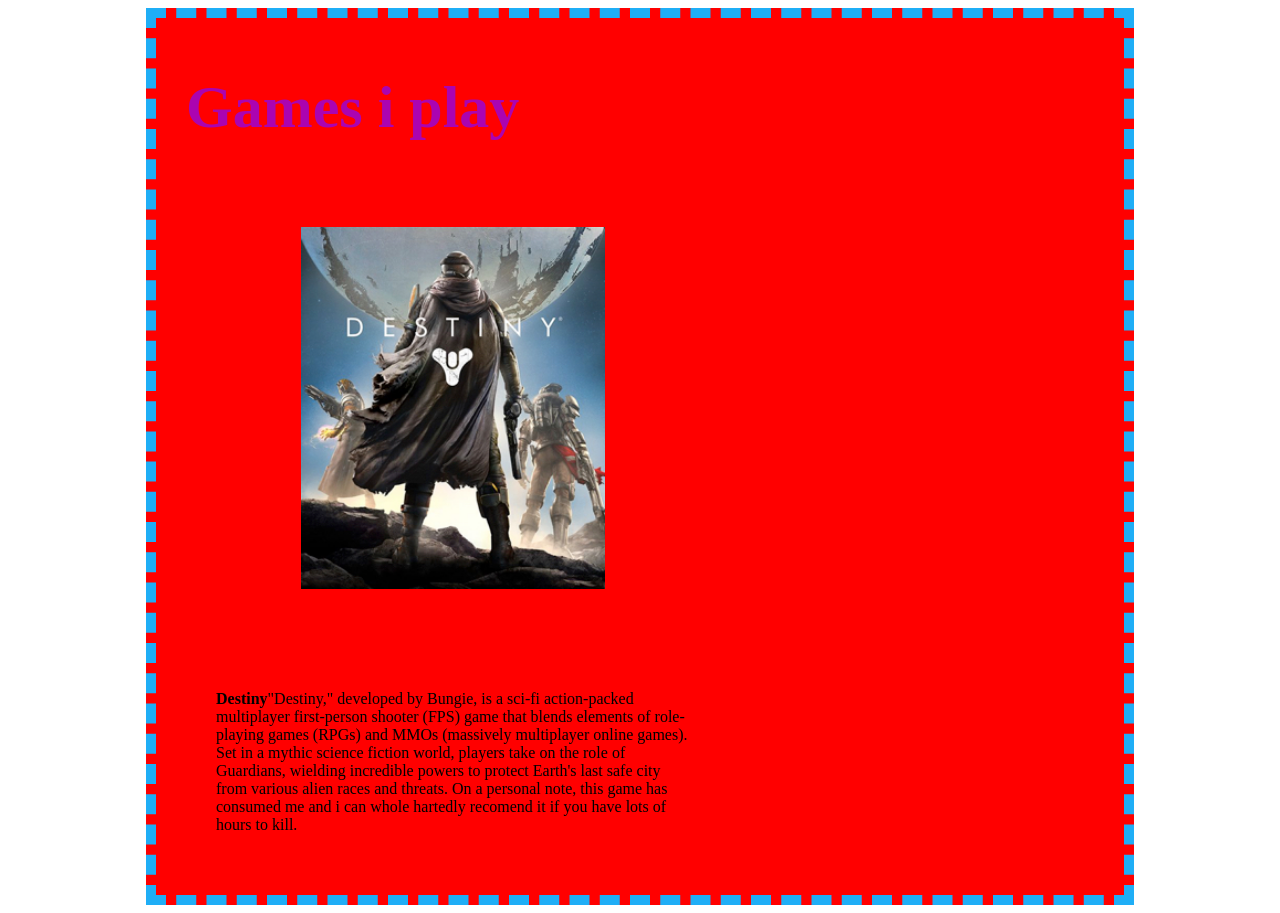
<file: assignment-10/index.html>
<html>

<head>
    <title>games as well</title>
    <link rel="stylesheet" type="text/css" href="./css/style.css" />
</head>
<body>
<div class="main-container">
    <h1 id="mainheader">Games i play</h1>    
    <div class="secondary-container align">
         <img id="destiny" src="images/destiny.jpg" height="362px" alt="destiny" title="destiny" />
    </div>
    <div class="secondary-container">
        <strong>Destiny</strong>"Destiny," developed by Bungie, is a sci-fi action-packed multiplayer first-person shooter (FPS) game that blends elements of role-playing games (RPGs) and MMOs (massively multiplayer online games). Set in a mythic science fiction world, players take on the role of Guardians, wielding incredible powers to protect Earth's last safe city from various alien races and threats. On a personal note, this game has consumed me and i can whole hartedly recomend it if you have lots of hours to kill.
    </div>  

</div>
</body>
</html>
</file>
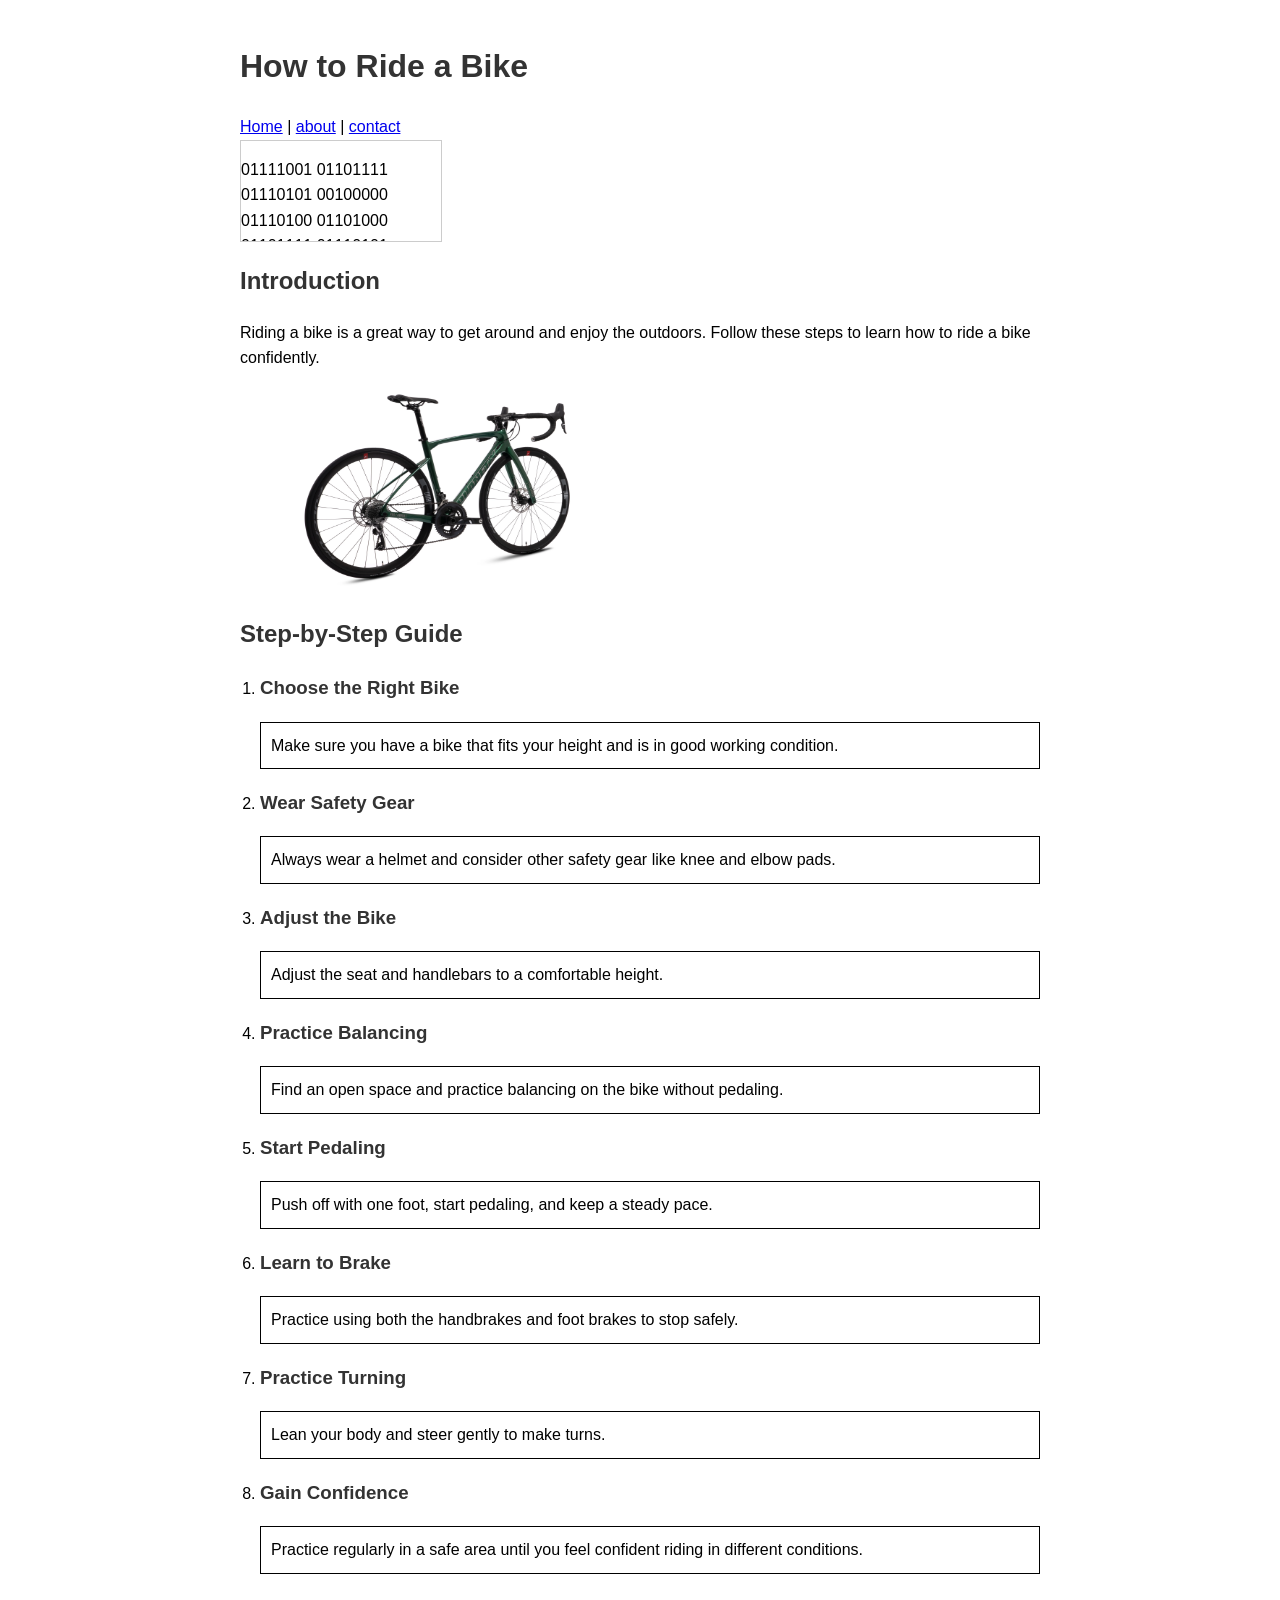
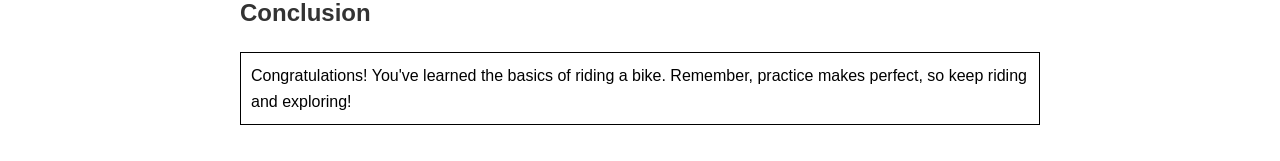
<file: assignment-12/index.html>
<!DOCTYPE html>
<html lang="en">
<head>
  <meta charset="UTF-8">
  <title>How to Ride a Bike</title>
  <style>
    .container {
      width: 200px;
      height: 100px;
      border: 1px solid #ccc;
      overflow: auto;
    }
    .bordered-paragraph {
      border: 1px solid black;
      padding: 10px;
    }
    body {
      font-family: Arial, sans-serif;
      line-height: 1.6;
      max-width: 800px;
      margin: 0 auto;
      padding: 20px;
    }
    h1, h2, h3 {
      color: #333;
    }
    ol {
      padding-left: 20px;
    }
  </style>
</head>
<body>
  <h1>How to Ride a Bike</h1>
  <nav><a href="index.html">Home</a> &vert; <a href="./pages/about.html">about</a> &vert; <a href="./pages/contact.html">contact</a>
  </nav>
  <div class="container">
    <p> 01111001 01101111 01110101 00100000 01110100 01101000 01101111 01110101 01100111 01101000 01110100 00100000 01111001 01101111 01110101 00100000 01110111 01100101 01110010 01100101 00100000 01110011 01100001 01100110 01100101 00100000 01100110 01110010 01101111 01101101 00100000 01110100 01101000 01100101 00100000 01100010 01101001 01101110 01100001 01110010 01111001 00101100 00100000 01111001 01101111 01110101 00100000 01110111 01100101 01110010 01100101 00100000 01110111 01110010 01101111 01101110 01100111 00101110</p>
  </div>
  <h2>Introduction</h2>
  <p>Riding a bike is a great way to get around and enjoy the outdoors. Follow these steps to learn how to ride a bike confidently.</p>
  <img src="./images/bike.jpg" width="400" height="200">
  <h2>Step-by-Step Guide</h2>
  
  <ol>
    <li>
      <h3>Choose the Right Bike</h3>
      <p class="bordered-paragraph">Make sure you have a bike that fits your height and is in good working condition.</p>
    </li>
    
    <li>
      <h3>Wear Safety Gear</h3>
      <p class="bordered-paragraph">Always wear a helmet and consider other safety gear like knee and elbow pads.</p>
    </li>
    
    <li>
      <h3>Adjust the Bike</h3>
      <p class="bordered-paragraph">Adjust the seat and handlebars to a comfortable height.</p>
    </li>
    
    <li>
      <h3>Practice Balancing</h3>
      <p class="bordered-paragraph">Find an open space and practice balancing on the bike without pedaling.</p>
    </li>
    
    <li>
      <h3>Start Pedaling</h3>
      <p class="bordered-paragraph">Push off with one foot, start pedaling, and keep a steady pace.</p>
    </li>
    
    <li>
      <h3>Learn to Brake</h3>
      <p class="bordered-paragraph">Practice using both the handbrakes and foot brakes to stop safely.</p>
    </li>
    
    <li>
      <h3>Practice Turning</h3>
      <p class="bordered-paragraph">Lean your body and steer gently to make turns.</p>
    </li>
    
    <li>
      <h3>Gain Confidence</h3>
      <p class="bordered-paragraph">Practice regularly in a safe area until you feel confident riding in different conditions.</p>
    </li>
  </ol>

  <h2>Conclusion</h2>
  <p class="bordered-paragraph">Congratulations! You've learned the basics of riding a bike. Remember, practice makes perfect, so keep riding and exploring!</p>

</body>
</html>
</file>
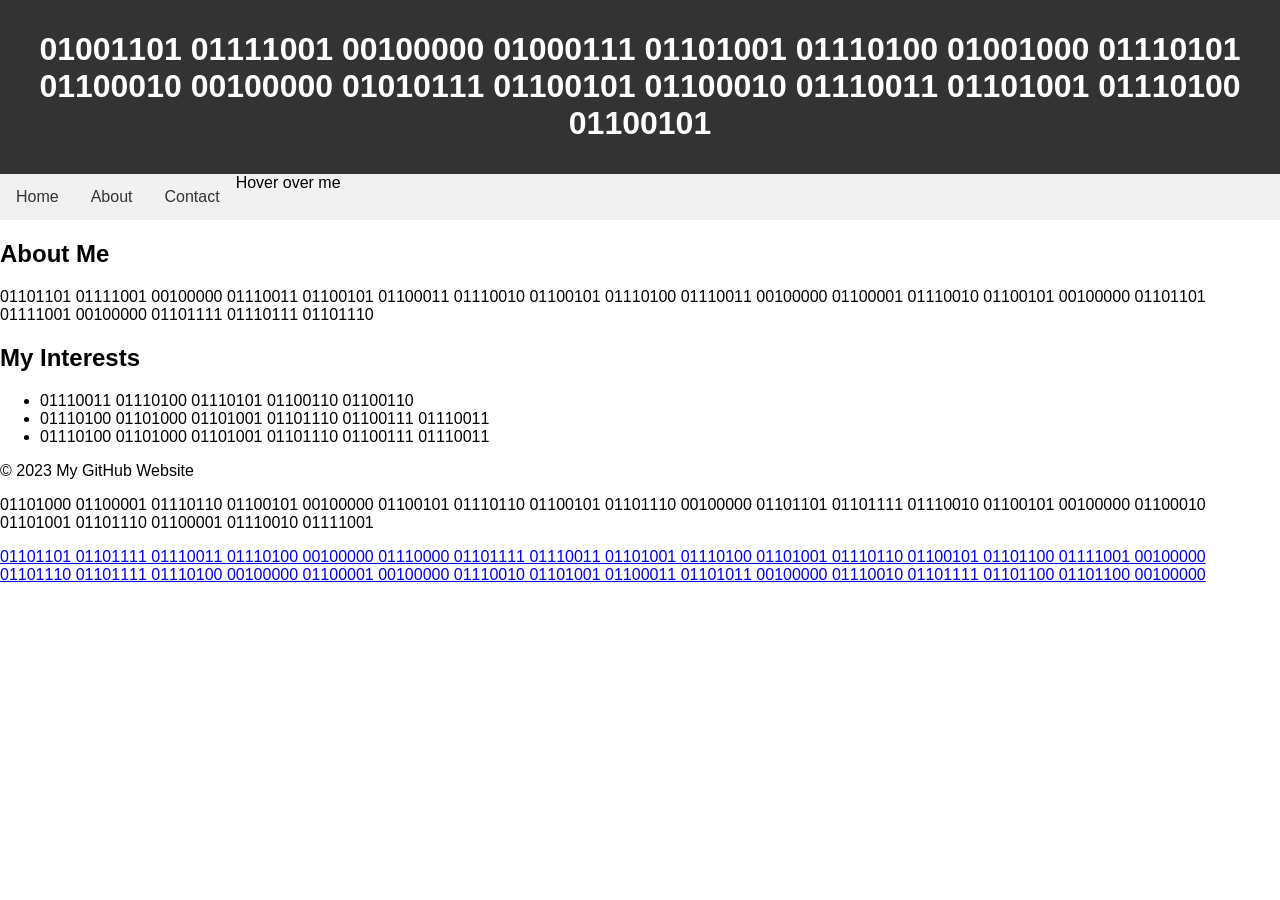
<file: assignment-13/index.html>
<!DOCTYPE html>
<html lang="en">
<head>
  <meta charset="UTF-8">
  <meta name="viewport" content="width=device-width, initial-scale=1.0">
  <style>
    body {
      font-family: Arial, sans-serif;
      margin: 0;
      padding: 0;
    }
    header {
      background-color: #333;
      color: #fff;
      padding: 10px;
      text-align: center;
    }
    nav ul {
      list-style-type: none;
      margin: 0;
      padding: 0;
      background-color: #f1f1f1;
      overflow: hidden;
    }
    nav ul li {
      float: left;
    }
    nav ul li a {
      display: block;
      color: #333;
      text-align: center;
      padding: 14px 16px;
      text-decoration: none;
    }
    nav ul li a:hover {
      background-color: #ddd;
    }
   
    @media screen and (max-width: 600px) {
      nav ul li {
        float: none;
        display: block;
        text-align: left;
      }
    }

    .dropdown {
      position: relative;
      display: inline-block;
    }
    .dropdown-content {
      display: none;
      position: absolute;
      background-color: #f9f9f9;
      min-width: 160px;
      z-index: 1;
    }
    .dropdown:hover .dropdown-content {
      display: block;
    }
    .dropdown-content a {
      color: #333;
      padding: 12px 16px;
      text-decoration: none;
      display: block;
      text-align: left;
    }
    .dropdown-content a:hover {
      background-color: #f1f1f1;
    }
  </style>
</head>
<body>

  <header>
    <h1>01001101 01111001 00100000 01000111 01101001 01110100 01001000 01110101 01100010 00100000 01010111 01100101 01100010 01110011 01101001 01110100 01100101</h1>
  </header>

  <nav>
    <ul>
      <li><a href="./pages/home.html">Home</a></li>
      <li><a href="./pages/about.html">About</a></li>
      <li><a href="./pages/contact.html">Contact</a></li>
      <li class="dropdown">
        <div class="dropdown">
            <span>Hover over me</span>
            <div class="dropdown-content">
              <a href="./pages/home.html">Home</a>
            </div>
          </div>
      </li>
    </ul>
  </nav>

  <main>
    <section>
        <h2>About Me</h2>
        <p>01101101 01111001 00100000 01110011 01100101 01100011 01110010 01100101 01110100 01110011 00100000 01100001 01110010 01100101 00100000 01101101 01111001 00100000 01101111 01110111 01101110</p>
    </section>

    <section>
        <h2>My Interests</h2>
        <ul>
            <li>01110011 01110100 01110101 01100110 01100110</li>
            <li>01110100 01101000 01101001 01101110 01100111 01110011</li>
            <li>01110100 01101000 01101001 01101110 01100111 01110011</li>
        </ul>
    </section>
</main>

<footer>
    <p>&copy; 2023 My GitHub Website</p>
</footer>

<!-- sorry (not sorry) to make you translate all that binary. -->
<p><!-- 01101000 01100001 01110110 01100101 00100000 01100101 01110110 01100101 01101110 00100000 01101101 01101111 01110010 01100101 00100000 01100010 01101001 01101110 01100001 01110010 01111001. --></p>

<p data-note="This is a note">01101000 01100001 01110110 01100101 00100000 01100101 01110110 01100101 01101110 00100000 01101101 01101111 01110010 01100101 00100000 01100010 01101001 01101110 01100001 01110010 01111001</p>

<a href="https://tinyurl.com/3wcyvb7x" title="https://jetpunk.com">01101101 01101111 01110011 01110100 00100000 01110000 01101111 01110011 01101001 01110100 01101001 01110110 01100101 01101100 01111001 00100000 01101110 01101111 01110100 00100000 01100001 00100000 01110010 01101001 01100011 01101011 00100000 01110010 01101111 01101100 01101100 00100000</a>
</body>
</html>
</file>
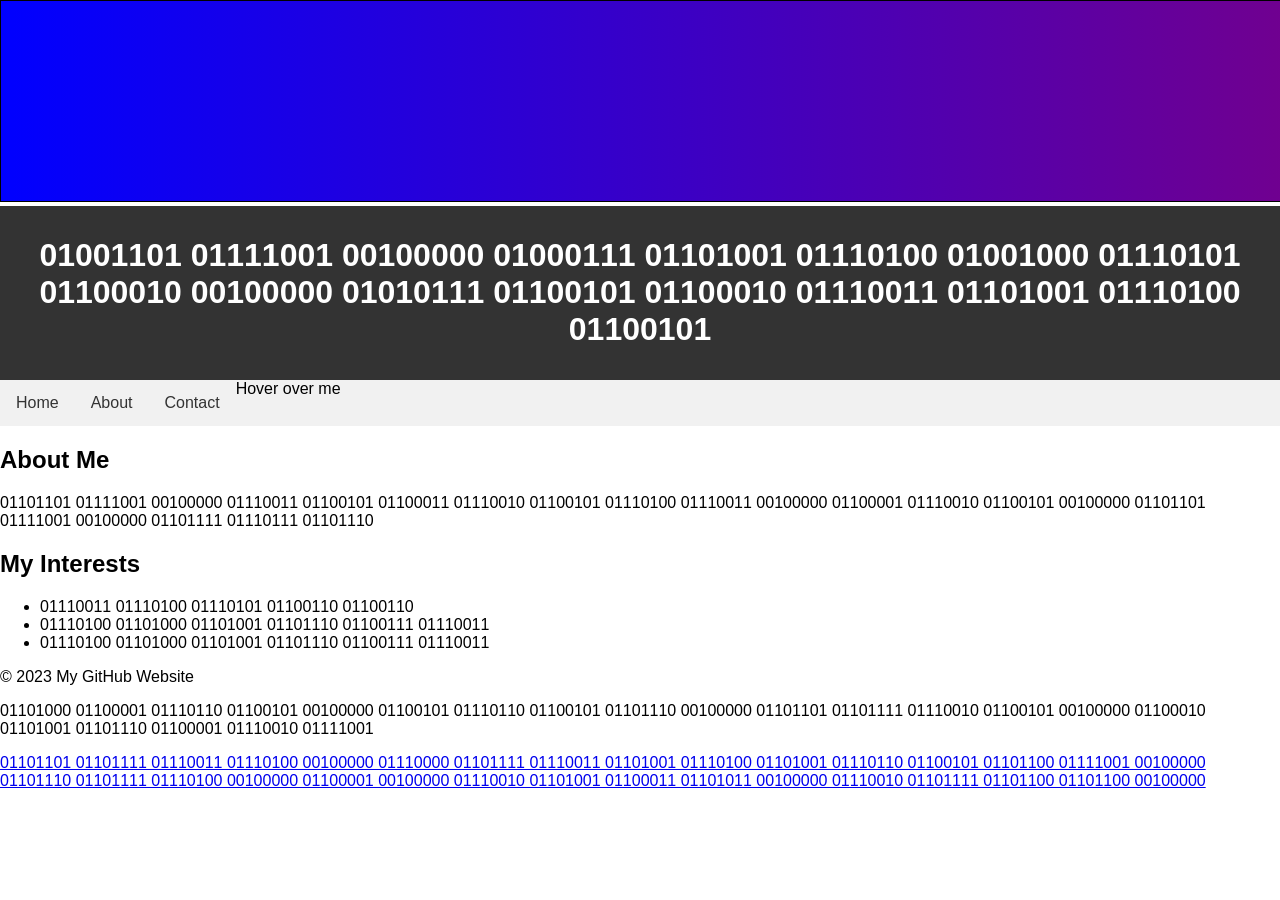
<file: assignment-14/index.html>
<!DOCTYPE html>
<html lang="en">
<head>
  
  <style>
    #myCanvas {
      border: 1px solid #000;
    }
    body {
      font-family: Arial, sans-serif;
      margin: 0;
      padding: 0;
    }
    header {
      background-color: #333;
      color: #fff;
      padding: 10px;
      text-align: center;
    }
    nav ul {
      list-style-type: none;
      margin: 0;
      padding: 0;
      background-color: #f1f1f1;
      overflow: hidden;
    }
    nav ul li {
      float: left;
    }
    nav ul li a {
      display: block;
      color: #333;
      text-align: center;
      padding: 14px 16px;
      text-decoration: none;
    }
    nav ul li a:hover {
      background-color: #ddd;
    }
   

    .dropdown {
      position: relative;
      display: inline-block;
    }
    .dropdown-content {
      display: none;
      position: absolute;
      background-color: #f9f9f9;
      min-width: 160px;
      z-index: 1;
    }
    .dropdown:hover .dropdown-content {
      display: block;
    }
    .dropdown-content a {
      color: #333;
      padding: 12px 16px;
      text-decoration: none;
      display: block;
      text-align: left;
    }
    .dropdown-content a:hover {
      background-color: #f1f1f1;
    }
  </style>
</head>
<body>
  <canvas id="myCanvas" width="1468" height="200"></canvas>

    <script>
       const canvas = document.getElementById('myCanvas');

    
    if (canvas.getContext) {
        
        const ctx = canvas.getContext('2d');

        
        const gradient = ctx.createLinearGradient(0, 0, canvas.width, 0);
        gradient.addColorStop(0, 'blue');
        gradient.addColorStop(1, 'purple');

        
        ctx.fillStyle = gradient;

        
        ctx.fillRect(0, 0, canvas.width, canvas.height);
    } else {
        
        alert('Canvas is not supported in your browser.');
    }
    </script>

  <header>
    <h1>01001101 01111001 00100000 01000111 01101001 01110100 01001000 01110101 01100010 00100000 01010111 01100101 01100010 01110011 01101001 01110100 01100101</h1>
  </header>

  <nav>
    <ul>
      <li><a href="./pages/home.html">Home</a></li>
      <li><a href="./pages/about.html">About</a></li>
      <li><a href="./pages/contact.html">Contact</a></li>
      <li class="dropdown">
        <div class="dropdown">
            <span>Hover over me</span>
            <div class="dropdown-content">
              <a href="./pages/home.html">Home</a>
            </div>
          </div>
      </li>
    </ul>
  </nav>

  <main>
    <section>
        <h2>About Me</h2>
        <p>01101101 01111001 00100000 01110011 01100101 01100011 01110010 01100101 01110100 01110011 00100000 01100001 01110010 01100101 00100000 01101101 01111001 00100000 01101111 01110111 01101110</p>
    </section>

    <section>
        <h2>My Interests</h2>
        <ul>
            <li>01110011 01110100 01110101 01100110 01100110</li>
            <li>01110100 01101000 01101001 01101110 01100111 01110011</li>
            <li>01110100 01101000 01101001 01101110 01100111 01110011</li>
        </ul>
    </section>
</main>

<footer>
    <p>&copy; 2023 My GitHub Website</p>
</footer>

<!-- sorry (not sorry) to make you translate all that binary. -->
<p><!-- 01101000 01100001 01110110 01100101 00100000 01100101 01110110 01100101 01101110 00100000 01101101 01101111 01110010 01100101 00100000 01100010 01101001 01101110 01100001 01110010 01111001. --></p>

<p data-note="This is a note">01101000 01100001 01110110 01100101 00100000 01100101 01110110 01100101 01101110 00100000 01101101 01101111 01110010 01100101 00100000 01100010 01101001 01101110 01100001 01110010 01111001</p>

<a href="https://tinyurl.com/3wcyvb7x" title="https://jetpunk.com">01101101 01101111 01110011 01110100 00100000 01110000 01101111 01110011 01101001 01110100 01101001 01110110 01100101 01101100 01111001 00100000 01101110 01101111 01110100 00100000 01100001 00100000 01110010 01101001 01100011 01101011 00100000 01110010 01101111 01101100 01101100 00100000</a>
</body>
</html>
</file>
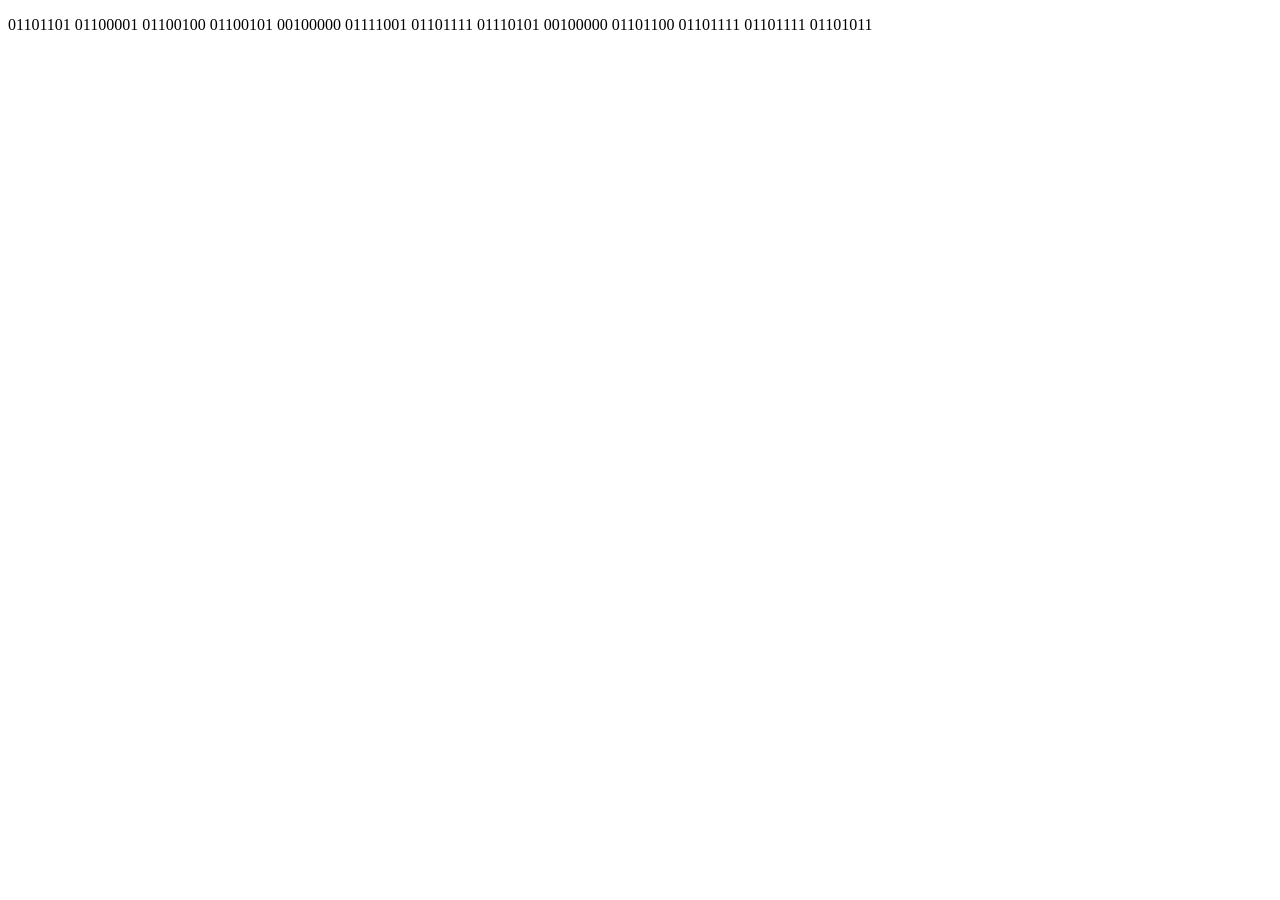
<file: assignment-5/index.html>
<!DOCTYPE html>
<html>
    <header>
        <title>
            01101000 01100101 01101100 01101100 01101111 00100000 01110111 01101111 01110010 01101100 01100100
        </title>
    </header>
        <body>
            <p>
                01101101 01100001 01100100 01100101 00100000 01111001 01101111 01110101 00100000 01101100 01101111 01101111 01101011
            </p>
        </body>
</html>
</file>
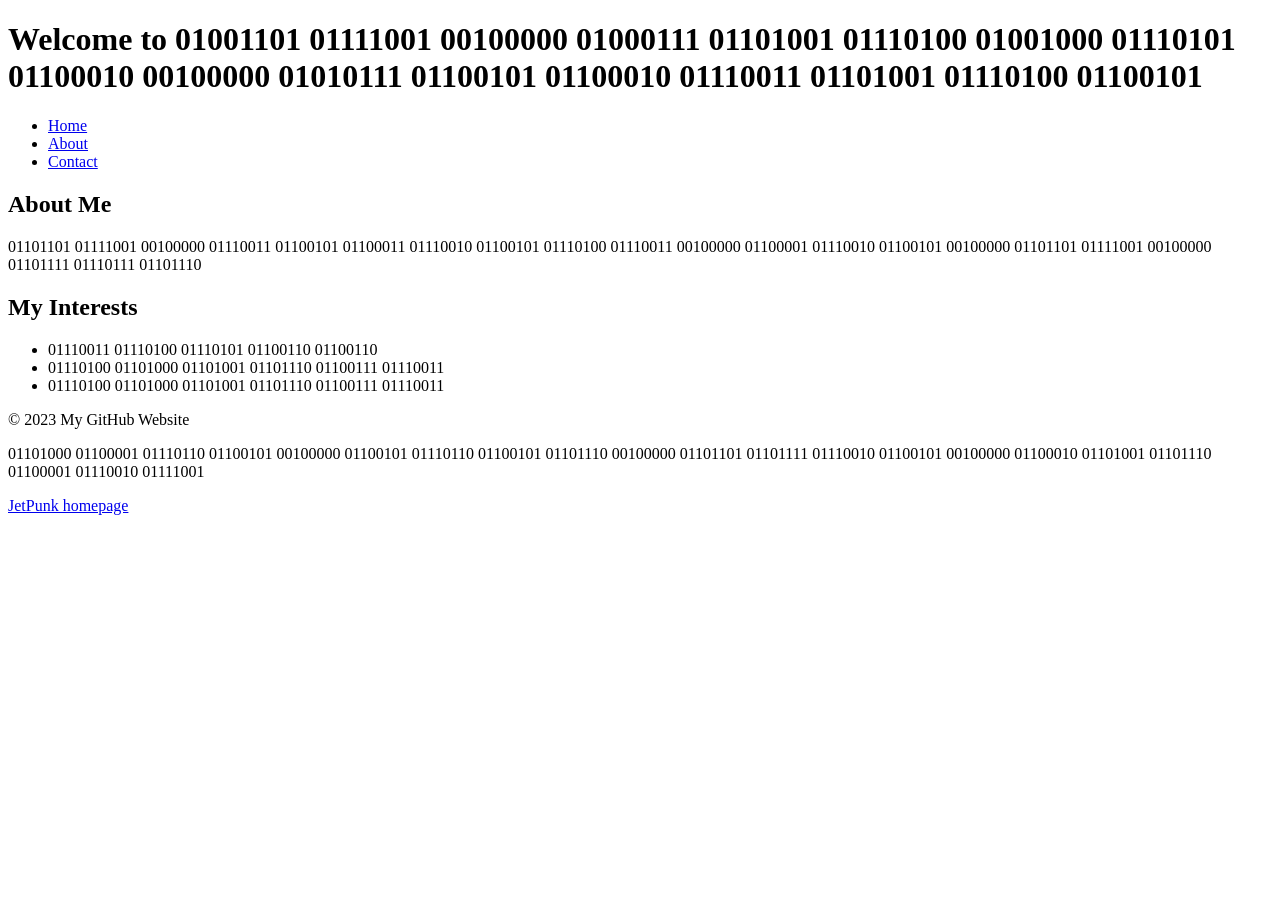
<file: assignment-6/index.html>
<!DOCTYPE html>
<html>
<head>
    <title>01001101 01111001 00100000 01000111 01101001 01110100 01001000 01110101 01100010 00100000 01010111 01100101 01100010 01110011 01101001 01110100 01100101</title>
</head>
<body>
    <header>
        <h1>Welcome to 01001101 01111001 00100000 01000111 01101001 01110100 01001000 01110101 01100010 00100000 01010111 01100101 01100010 01110011 01101001 01110100 01100101</h1>
    </header>

    <nav>
        <ul>
            <li><a href="#">Home</a></li>
            <li><a href="#">About</a></li>
            <li><a href="#">Contact</a></li>
        </ul>
    </nav>

    <main>
        <section>
            <h2>About Me</h2>
            <p>01101101 01111001 00100000 01110011 01100101 01100011 01110010 01100101 01110100 01110011 00100000 01100001 01110010 01100101 00100000 01101101 01111001 00100000 01101111 01110111 01101110</p>
        </section>

        <section>
            <h2>My Interests</h2>
            <ul>
                <li>01110011 01110100 01110101 01100110 01100110</li>
                <li>01110100 01101000 01101001 01101110 01100111 01110011</li>
                <li>01110100 01101000 01101001 01101110 01100111 01110011</li>
            </ul>
        </section>
    </main>

    <footer>
        <p>&copy; 2023 My GitHub Website</p>
    </footer>

    <!-- sorry (not sorry) to make you translate all that binary. -->
    <p><!-- 01101000 01100001 01110110 01100101 00100000 01100101 01110110 01100101 01101110 00100000 01101101 01101111 01110010 01100101 00100000 01100010 01101001 01101110 01100001 01110010 01111001. --></p>

    <p data-note="This is a note">01101000 01100001 01110110 01100101 00100000 01100101 01110110 01100101 01101110 00100000 01101101 01101111 01110010 01100101 00100000 01100010 01101001 01101110 01100001 01110010 01111001</p>

    <a href="https://tinyurl.com/3wcyvb7x" title="https://jetpunk.com">JetPunk homepage</a>
</body>
</html>
</file>
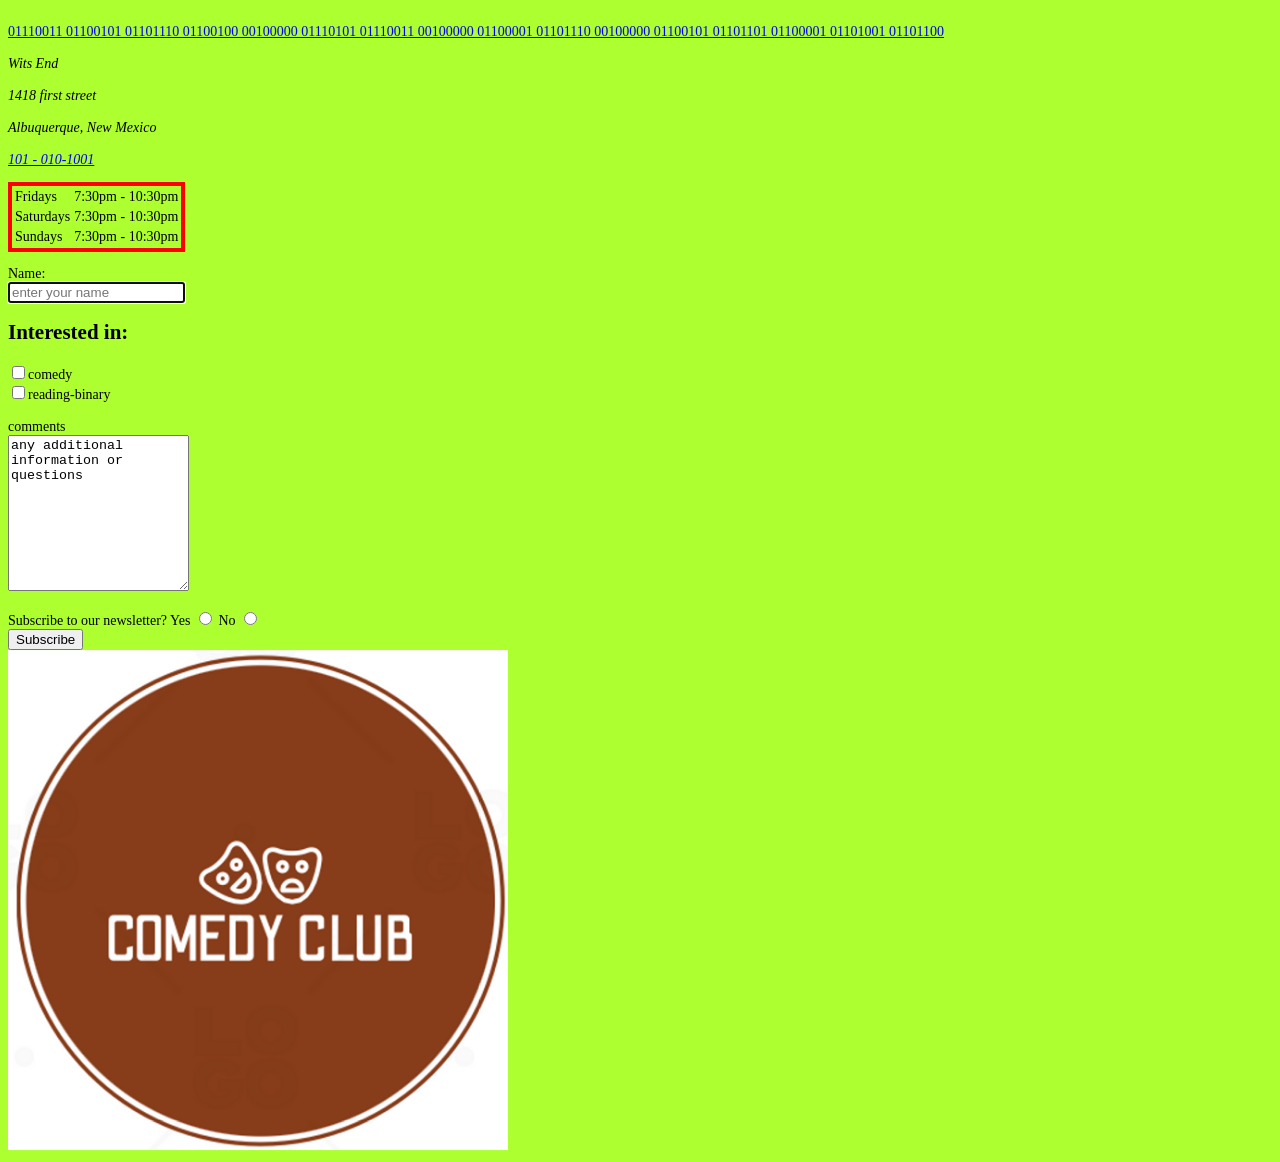
<file: assignment-7/index.html>
<!DOCTYPE html>
<html>

<head>
    <title> Wits End</title>
    <br/>

    <style>
        body {
            background-color: greenyellow;
            font-family: fantasy;
            font-size: 14px;
        }

        table {
            border: 4px solid red; 
        }
    </style>
</head>

<body>
    <a href="mailto:witsend@hotmail.com">01110011 01100101 01101110 01100100 00100000 01110101 01110011 00100000 01100001 01101110 00100000 01100101 01101101 01100001 01101001 01101100</a>
    <br/>
    <address>
        <br/>
        Wits End <br />
        <br/>
        1418 first street <br />
        <br/>
        Albuquerque, New Mexico <br />
        <br/>
        <a href="tel:101 - 010-1001" target="_blank" rel="noopener">101 - 010-1001</a> <br />
    </address>

    <p>
        <table>
            <tr>
                <td>Fridays</td>
                <td>7:30pm - 10:30pm</td>
            </tr>
            <tr>
                <td>Saturdays</td>
                <td>7:30pm - 10:30pm</td>
            </tr>
            <tr>
                <td>Sundays</td>
                <td>7:30pm - 10:30pm</td>
            </tr>     
        </table>
    </p>
    <form method="post" action="index.html">
        Name:<br />
        <input type="text" id="name" placeholder="enter your name" autofocus>
        <h2>Interested in:</h2>
        <input type="checkbox" name="intersted-in" type="interested-in" value="comedy">comedy<br />
        <input type="checkbox" name="intersted-in" type="interested-in" value="Reading binary">reading-binary<br />
        <pr></pr>
        <br/>
        comments<br />
        <textarea name="comments" id="comments" rows="10" col="30">any additional information or questions</textarea>
        <p></p>
        Subscribe to our newsletter?
        Yes&nbsp;<input type="radio" name="newsletter" type="newsletter" value="yes">
        No&nbsp;<input type="radio" name="newsletter" type="newsletter" value="no">
        </br>
        <input type="submit" name="subscribe" value="Subscribe" />
    </form> 
    <img src="images/witsend.png" width="500" height="500" alt="wits end logo" title="wits end Logo">
</body>
</html>
</file>
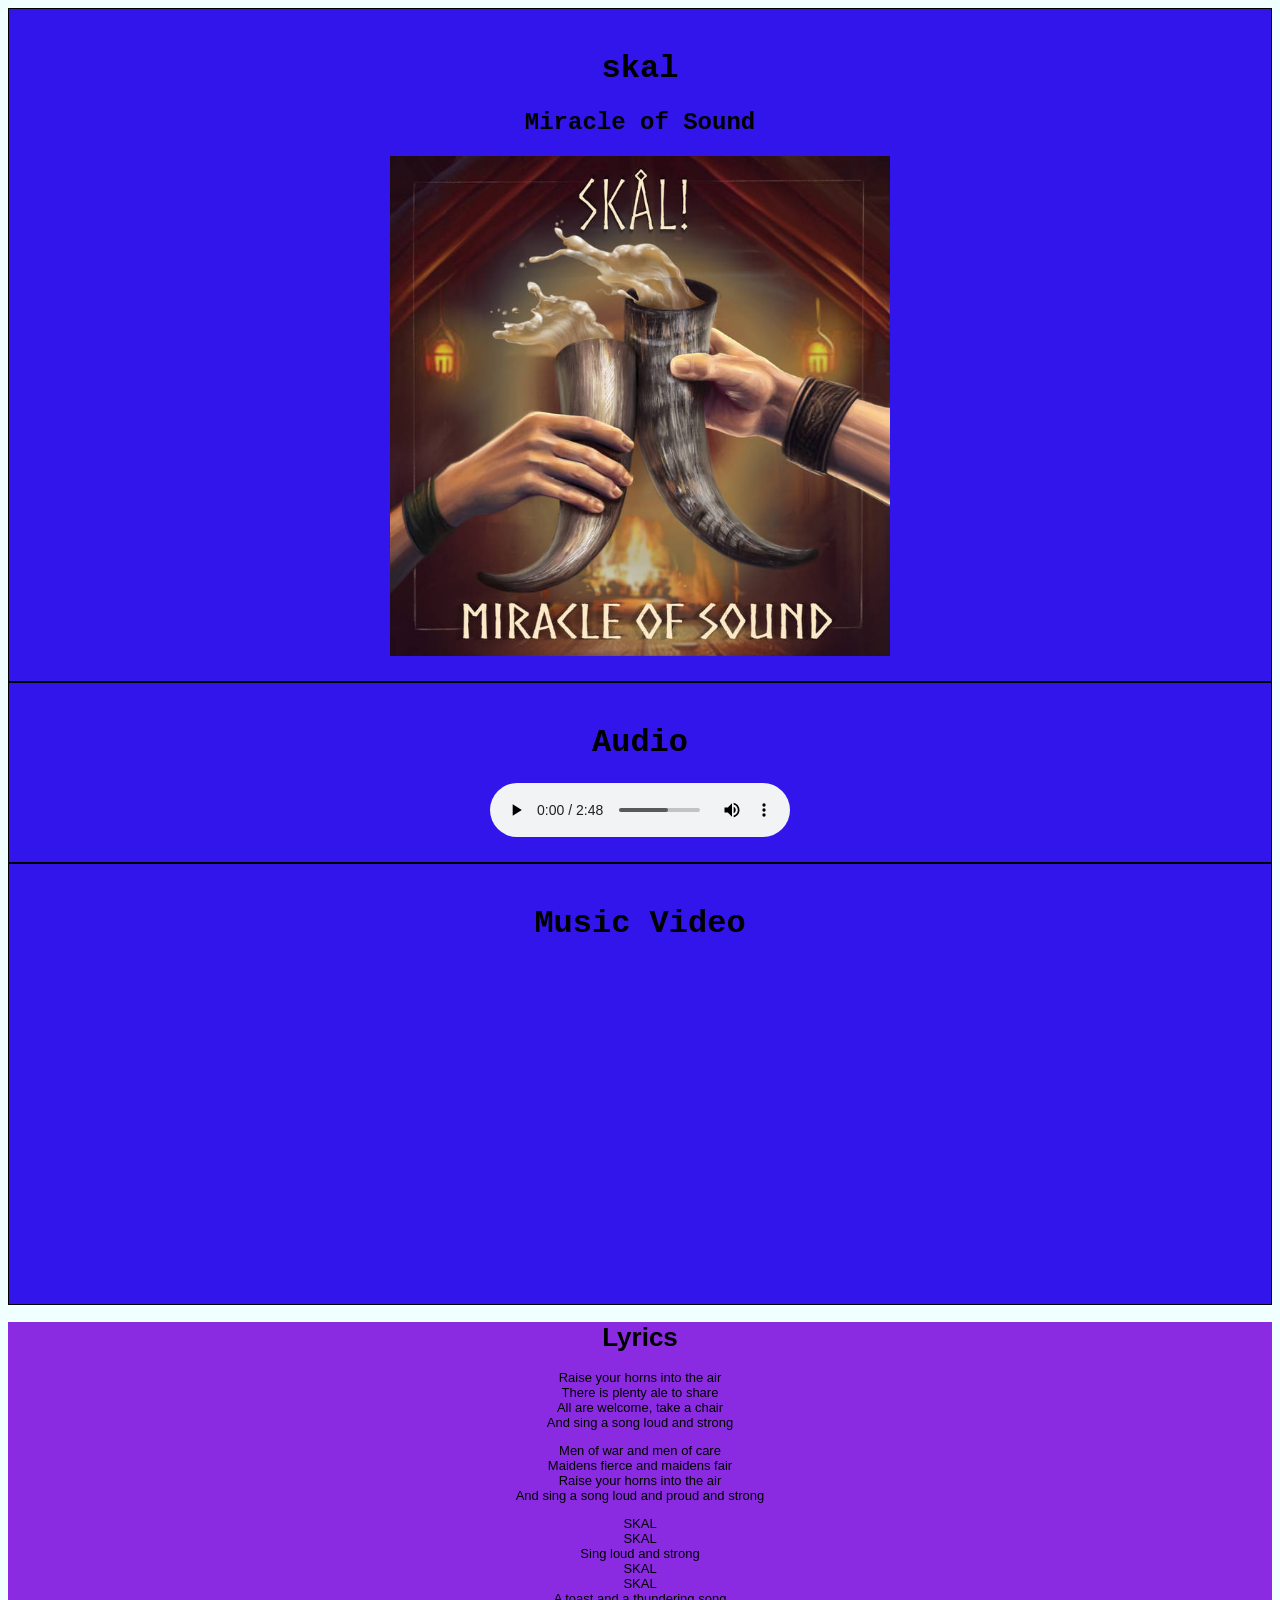
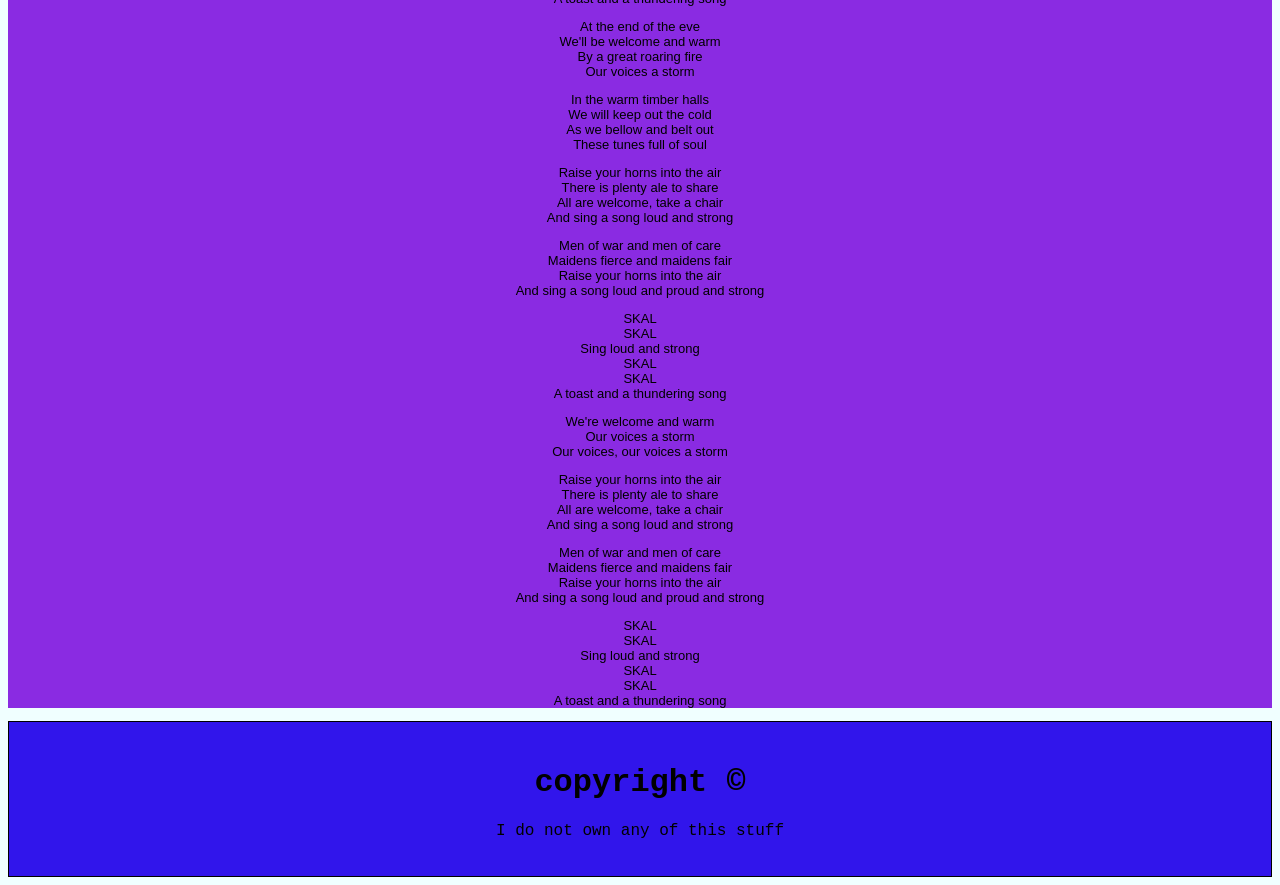
<file: assignment-8/index.html>
<!DOCTYPE html>
<html>
<head>
    
    <title>SKAL</title>
    
    <style>
        body {
            background-color: azure;
            text-align: center;
            font-family: 'Courier New', Courier, monospace;
        }

        .container {    
            background-color: rgb(49, 21, 235);
            width: 600;
            margin: auto;
            padding: 20px;
            border: 1pt solid black;
        }

        .lyrics {
            background-color: blueviolet;
            color: black;
            font-size: small;
            font-family:'Gill Sans', 'Gill Sans MT', Calibri, 'Trebuchet MS', sans-serif;
        }
    </style>
</head>

<body>
    <div id="fan-art" class="container">
        <h1>skal</h1>
        <h2>Miracle of Sound</h2>
        <img src="images/skal.jpg" height="500" width="500" alt="art">
    </div>
   
    <div id="audio" class="container">
        <h1>Audio</h1>
        <audio preload controls>
            <source src="./media/Miracle Of Sound - Skål.mp3" type="audo/mpeg" />
            <source src="./media/Miracle Of Sound - Skål.ogg" type="audio/ogg" codec="vorbis" />
            <p> This is the song </p>
            <p> Your browser does not support this audio</p>
        </audio>
    </div>
    <div id="video" class="container">
        <h1>Music Video</h1>
        <iframe width="560" height="315" src="https://www.youtube.com/watch?v=y2q5R9HU7C0" title="YouTube video player" frameborder="0" allow="accelerometer; autoplay; clipboard-write; encrypted-media; gyroscope; picture-in-picture; web-share" allowfullscreen></iframe>
    </div>
    <div id="lyrics" class="lyrics">
        <h1>Lyrics</h1>
        <p>Raise your horns into the air<br />
        There is plenty ale to share<br />
        All are welcome, take a chair<br />
        And sing a song loud and strong
        </p>
        <p>Men of war and men of care<br />
        Maidens fierce and maidens fair<br />
        Raise your horns into the air<br />
        And sing a song loud and proud and strong
        </p>
        <p>SKAL<br />
        SKAL<br />
        Sing loud and strong<br />
        SKAL<br />
        SKAL<br/>
        A toast and a thundering song
        </p>
        <p>At the end of the eve<br />
        We'll be welcome and warm<br />
        By a great roaring fire<br/>
        Our voices a storm
        </p>
        <p>In the warm timber halls<br />
        We will keep out the cold<br />
        As we bellow and belt out<br/>
        These tunes full of soul
        </p>
        <p>Raise your horns into the air<br />
        There is plenty ale to share<br />
        All are welcome, take a chair<br />
        And sing a song loud and strong
        </p>
        <p>Men of war and men of care<br />
        Maidens fierce and maidens fair<br />
        Raise your horns into the air<br />
        And sing a song loud and proud and strong
        </p>
        <p>SKAL<br />
        SKAL<br />
        Sing loud and strong<br />
        SKAL<br />
        SKAL<br/>
        A toast and a thundering song
        </p>
        <p>We're welcome and warm<br/>
        Our voices a storm<br/>
        Our voices, our voices a storm
        </p>
        <p>Raise your horns into the air<br />
        There is plenty ale to share<br />
        All are welcome, take a chair<br />
        And sing a song loud and strong
        </p>
        <p>Men of war and men of care<br />
        Maidens fierce and maidens fair<br />
        Raise your horns into the air<br />
        And sing a song loud and proud and strong
        </p>
        <p>SKAL<br />
        SKAL<br />
        Sing loud and strong<br />
        SKAL<br />
        SKAL<br/>
        A toast and a thundering song
        </p>
    </div>
    <div id="copyright" class="container">
        <h1>copyright &copy;</h1>
        <p>I do not own any of this stuff</p>
    </div>
</body>
</html>
</file>
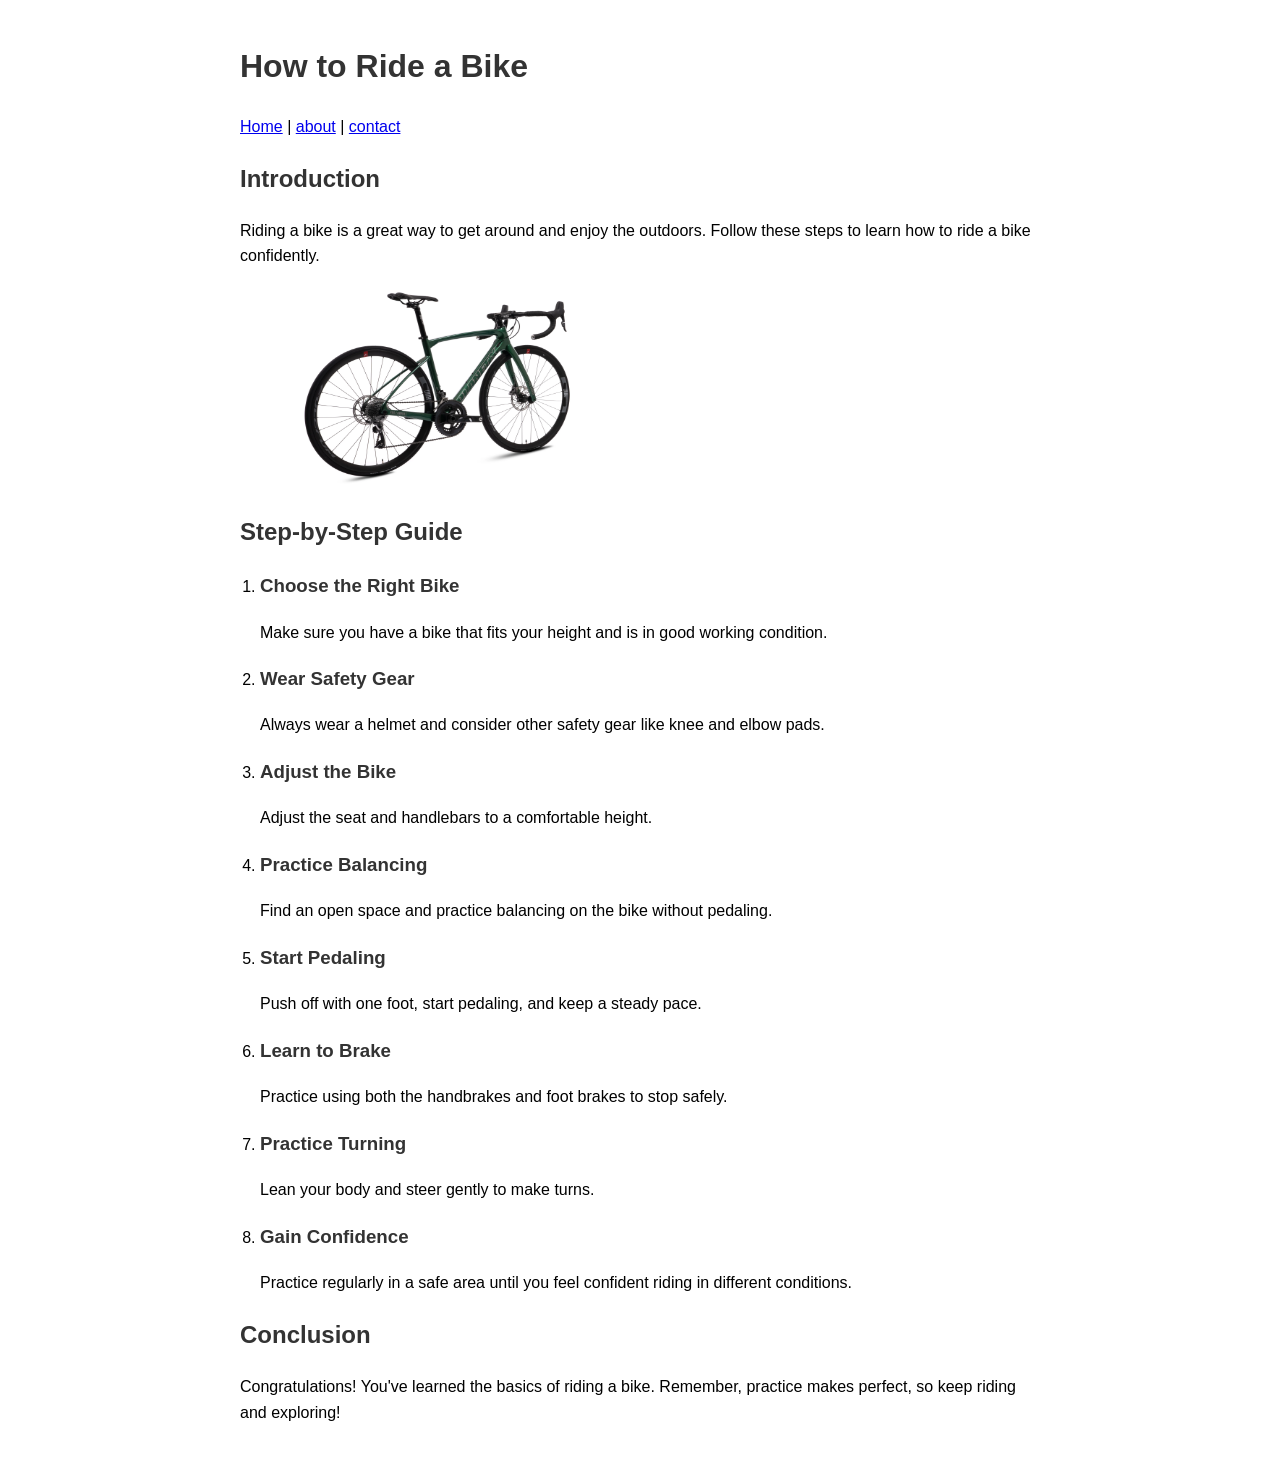
<file: assignment-9/index.html>
<!DOCTYPE html>
<html lang="en">
<head>
  <meta charset="UTF-8">
  <title>How to Ride a Bike</title>
  <style>

    body {
      font-family: Arial, sans-serif;
      line-height: 1.6;
      max-width: 800px;
      margin: 0 auto;
      padding: 20px;
    }
    h1, h2, h3 {
      color: #333;
    }
    ol {
      padding-left: 20px;
    }
  </style>
</head>
<body>
  <h1>How to Ride a Bike</h1>
  <nav><a href="index.html">Home</a> &vert; <a href="./pages/about.html">about</a> &vert; <a href="./pages/contact.html">contact</a>
  </nav>
  <h2>Introduction</h2>
  <p>Riding a bike is a great way to get around and enjoy the outdoors. Follow these steps to learn how to ride a bike confidently.</p>
  <img src="./images/bike.jpg" width="400" height="200">
  <h2>Step-by-Step Guide</h2>
  
  <ol>
    <li>
      <h3>Choose the Right Bike</h3>
      <p>Make sure you have a bike that fits your height and is in good working condition.</p>
    </li>
    
    <li>
      <h3>Wear Safety Gear</h3>
      <p>Always wear a helmet and consider other safety gear like knee and elbow pads.</p>
    </li>
    
    <li>
      <h3>Adjust the Bike</h3>
      <p>Adjust the seat and handlebars to a comfortable height.</p>
    </li>
    
    <li>
      <h3>Practice Balancing</h3>
      <p>Find an open space and practice balancing on the bike without pedaling.</p>
    </li>
    
    <li>
      <h3>Start Pedaling</h3>
      <p>Push off with one foot, start pedaling, and keep a steady pace.</p>
    </li>
    
    <li>
      <h3>Learn to Brake</h3>
      <p>Practice using both the handbrakes and foot brakes to stop safely.</p>
    </li>
    
    <li>
      <h3>Practice Turning</h3>
      <p>Lean your body and steer gently to make turns.</p>
    </li>
    
    <li>
      <h3>Gain Confidence</h3>
      <p>Practice regularly in a safe area until you feel confident riding in different conditions.</p>
    </li>
  </ol>

  <h2>Conclusion</h2>
  <p>Congratulations! You've learned the basics of riding a bike. Remember, practice makes perfect, so keep riding and exploring!</p>

</body>
</html>
</file>
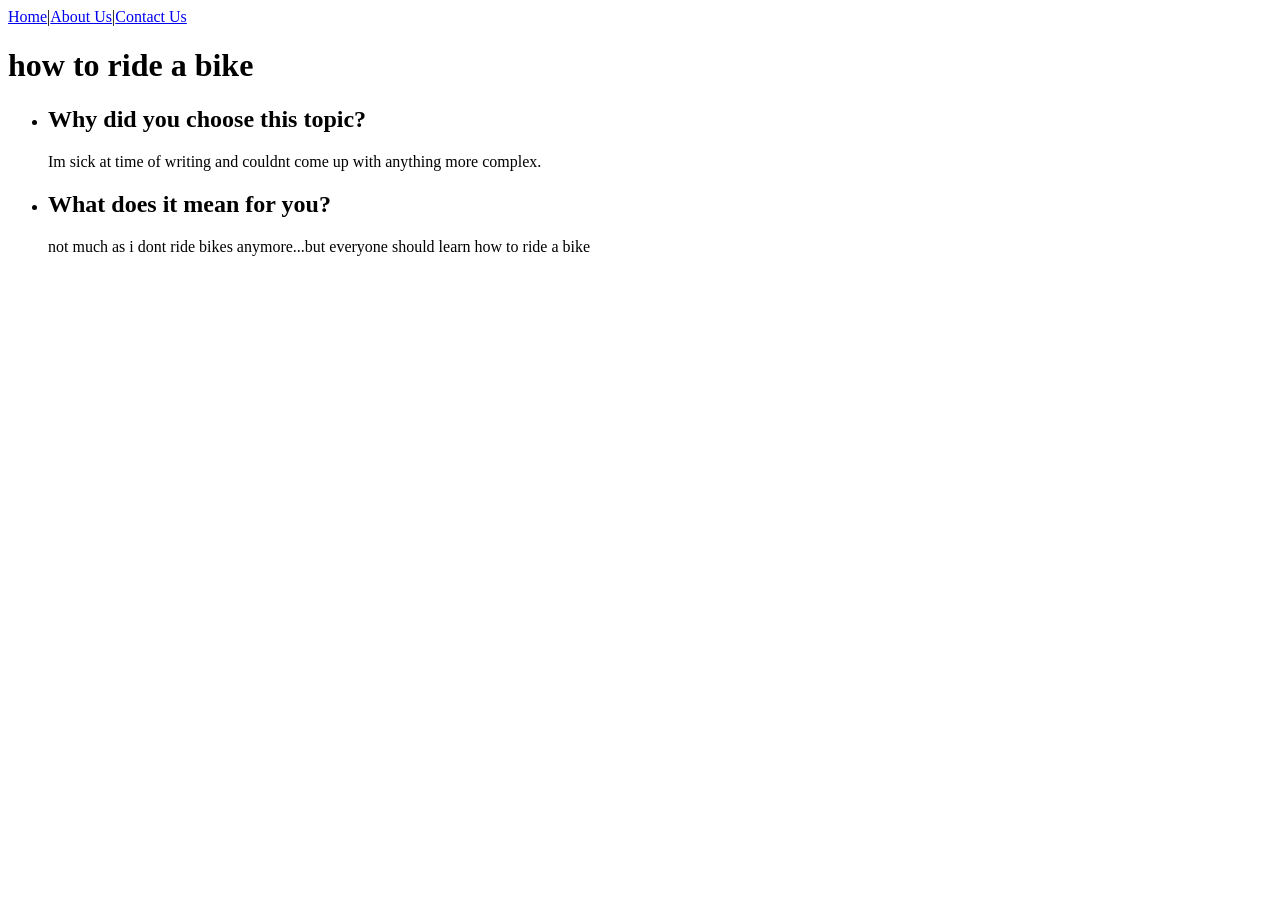
<file: assignment-12/pages/about.html>
<!DOCTYPE html>
<html>
<head>
    <title>About</title>
    <style>
        div {
            background-color: rgb(241, 6, 6);
            border: 1px black solid;
        }
        body {
            font-family: 'Times New Roman', Times, serif, Geneva, Tahoma, sans-serif;
        }
    </style>
</head>
<body>
    <nav>
        <a href="../index.html">Home</a>&vert;<a href="about.html">About Us</a>&vert;<a href="contact.html">Contact Us</a>
    </nav>
    <h1>how to ride a bike</h1>
    <ul>
        <li>
            <h2>Why did you choose this topic?</h2>
            <p>Im sick at time of writing and couldnt come up with anything more complex.</p>
        </li>
        <li>
            <h2>What does it mean for you?</h2>
            <p>not much as i dont ride bikes anymore...but everyone should learn how to ride a bike</p>
        </li>
        
    </ul>
</body>
</html>
</file>
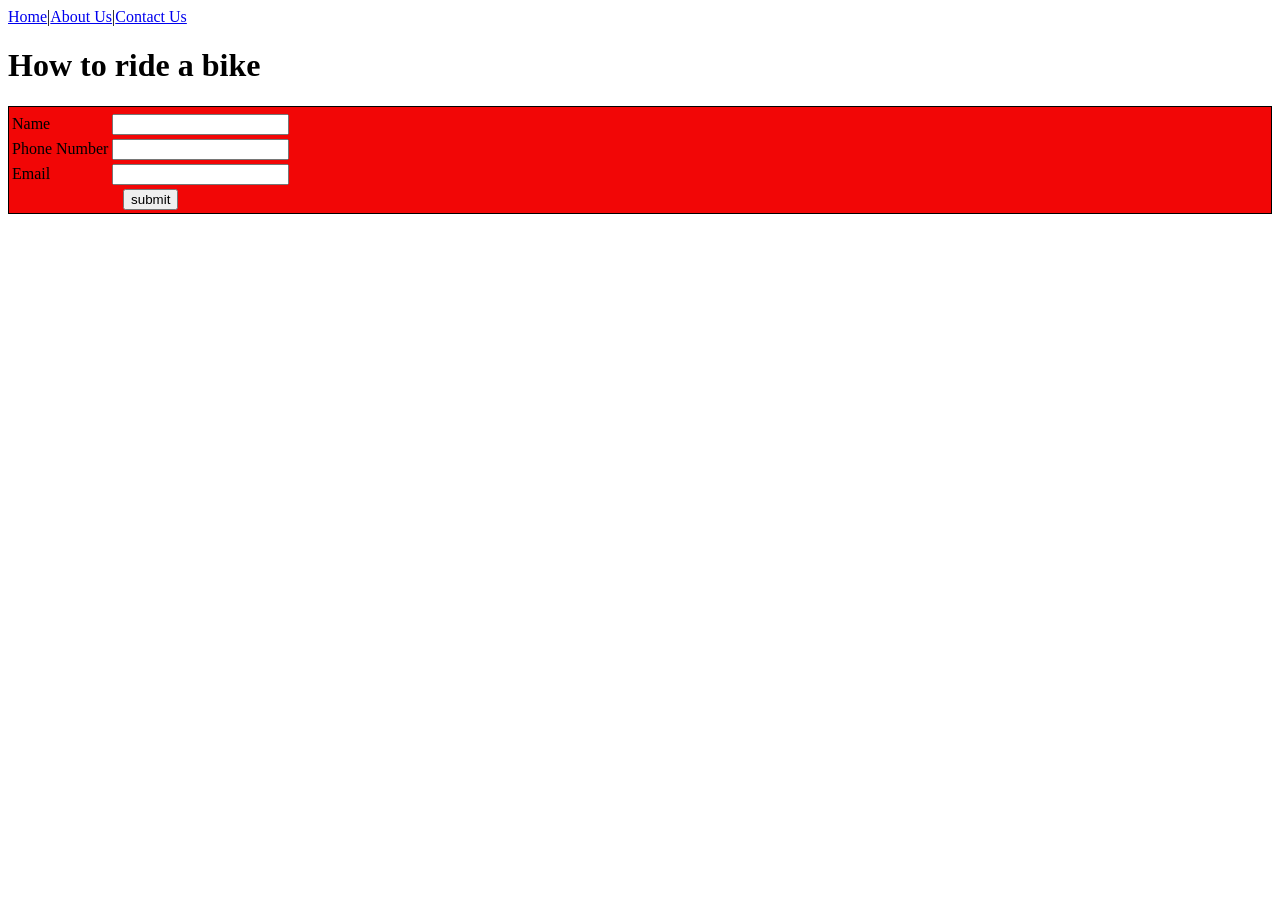
<file: assignment-12/pages/contact.html>
<!DOCTYPE html>
<html>
<head>
    <title>Contact</title>
    <style>
        div {
            background-color: rgb(242, 6, 6);
            border: 1px black solid;
        }
        body {
            font-family: 'Times New Roman';
        }
    </style>
</head>
<body>
    <nav>
        <a href="../index.html">Home</a>&vert;<a href="about.html">About Us</a>&vert;<a href="contact.html">Contact Us</a>
    </nav>
    <h1>How to ride a bike</h1>
    <div>
    <form>
        <table>
            <tr>
                <td>

                </td>
                <td>

                </td>
            </tr>
            <tr>
                <td>
                    <label for="firstname">Name</label>
                </td>
                <td>
                    <input type="text" id="name" />
                </td>
            </tr>
            <tr>
                <td>
                    <label for="phoneNumber">Phone Number</label>
                </td>
                <td>
                    <input type="text" id="phone" />
                </td>
            </tr>
            <tr>    
                <td>
                    <label for="email">Email </label>
                </td>
                <td>
                    <input type="email" id="email" />
                </td>
            </tr>
                <tr>
                    <td style="text-align: center;" colspan="2">
                        <button id="submit">submit</button>

                    </td>
                </tr>
            </tr>
        </table>
    </form>
    </div>
</body>    
</html>
</file>
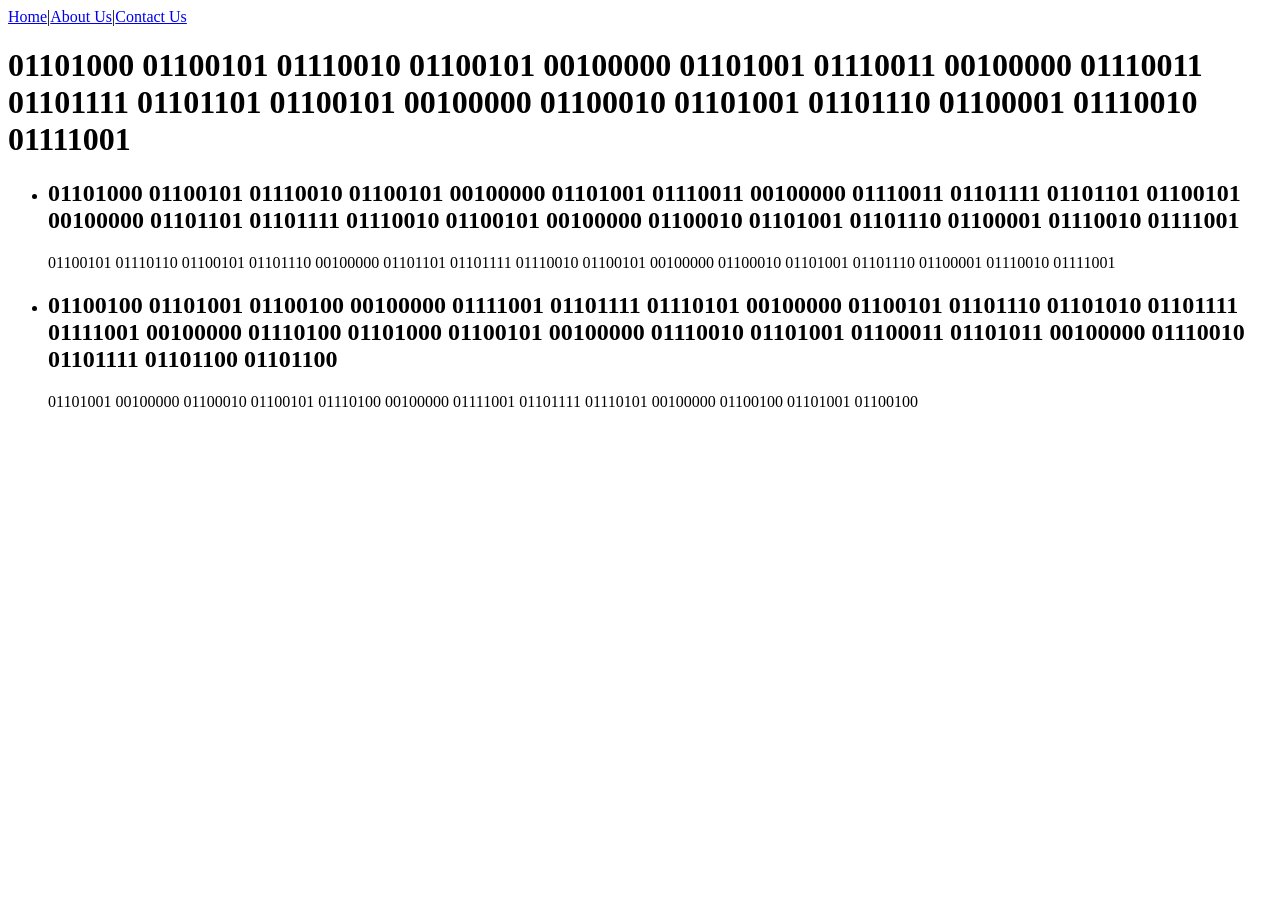
<file: assignment-13/pages/about.html>
<!DOCTYPE html>
<html>
<head>
    <title>About</title>
    <style>
        div {
            background-color: rgb(241, 6, 6);
            border: 1px black solid;
        }
        body {
            font-family: 'Times New Roman', Times, serif, Geneva, Tahoma, sans-serif;
        }
    </style>
</head>
<body>
    <nav>
        <a href="../index.html">Home</a>&vert;<a href="about.html">About Us</a>&vert;<a href="contact.html">Contact Us</a>
    </nav>
    <h1>01101000 01100101 01110010 01100101 00100000 01101001 01110011 00100000 01110011 01101111 01101101 01100101 00100000 01100010 01101001 01101110 01100001 01110010 01111001</h1>
    <ul>
        <li>
            <h2>01101000 01100101 01110010 01100101 00100000 01101001 01110011 00100000 01110011 01101111 01101101 01100101 00100000 01101101 01101111 01110010 01100101 00100000 01100010 01101001 01101110 01100001 01110010 01111001</h2>
            <p>01100101 01110110 01100101 01101110 00100000 01101101 01101111 01110010 01100101 00100000 01100010 01101001 01101110 01100001 01110010 01111001</p>
        </li>
        <li>
            <h2>01100100 01101001 01100100 00100000 01111001 01101111 01110101 00100000 01100101 01101110 01101010 01101111 01111001 00100000 01110100 01101000 01100101 00100000 01110010 01101001 01100011 01101011 00100000 01110010 01101111 01101100 01101100</h2>
            <p>01101001 00100000 01100010 01100101 01110100 00100000 01111001 01101111 01110101 00100000 01100100 01101001 01100100</p>
        </li>
        
    </ul>
</body>
</html>
</file>
<file: assignment-10/css/style.css>
body{
    font-family: 'Times New Roman', Times, serif
}
.main-container {
    border-style: dashed;
    border-width: 10px;
    border-color: rgb(31, 174, 246);
    padding: 10px;
    background : red;
    width: 75%;
    margin: auto;
}
div.align{
    text-align: center;
}
.secondary-container{
    
    margin: solid;
    width:50%;
    padding: 50px;
    border-bottom: 1px red solid;
    border-spacing: inherit;
}
#mainheader{
    position: relative;
    left: 20px;
    top:5px;
    color: rgb(144, 6, 236);
    opacity: .75;
    font-size: 60px;
}
</file>
